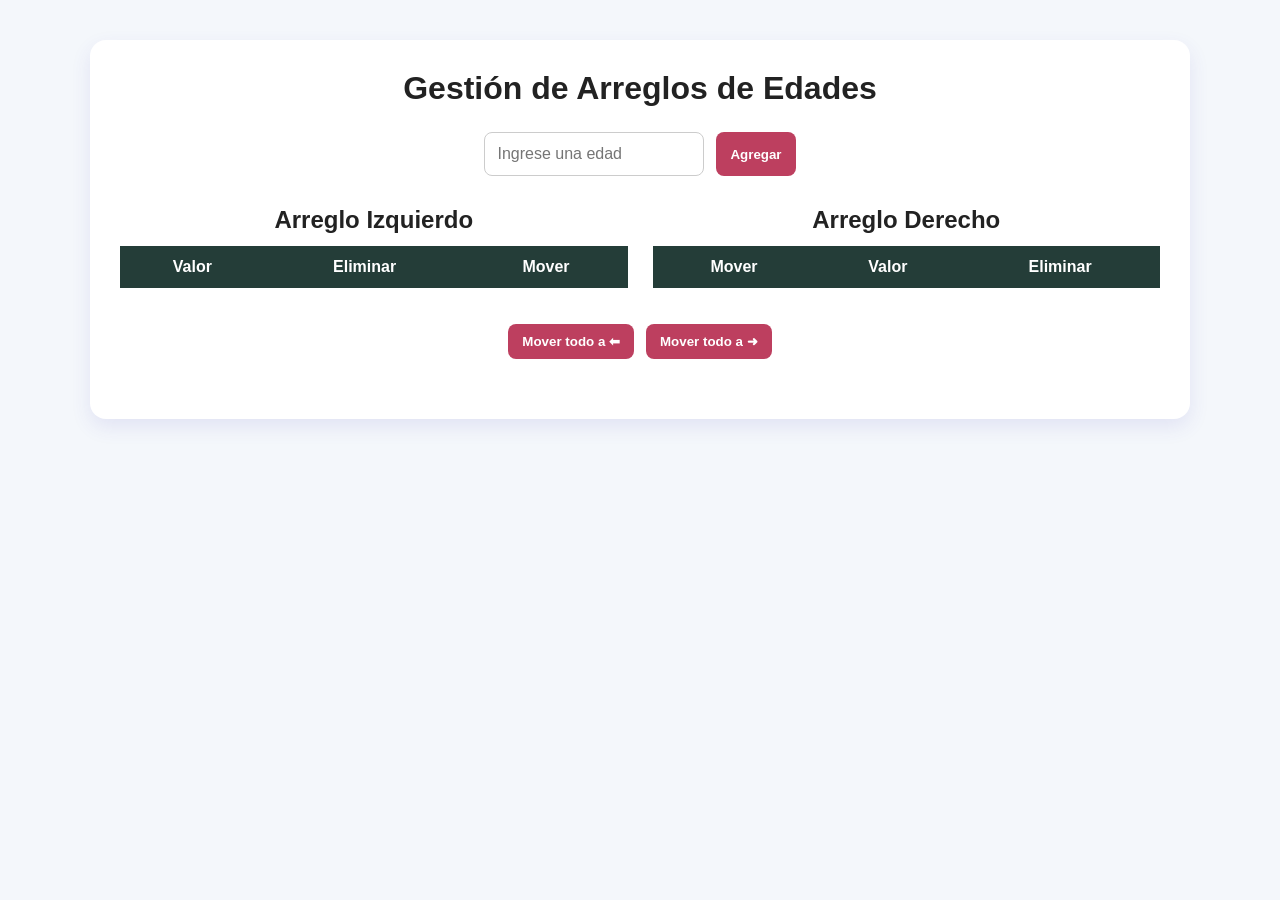
<file: index.html>
<!DOCTYPE html>
<html lang="es">

<head>
    <meta charset="UTF-8">
    <meta name="viewport" content="width=device-width, initial-scale=1.0">
    <title>Arreglos de Edades</title>
    <link rel="stylesheet" href="arreglos.css">
</head>

<body>

    <main class="contenedor">
        <h1>Gestión de Arreglos de Edades</h1>

        <section class="formulario">
            <input type="number" id="edad" placeholder="Ingrese una edad">
            <button onclick="agregarEdad();">Agregar</button>
        </section>

        <section class="tablas">
            <div class="tabla-contenedor">
                <h2>Arreglo Izquierdo</h2>
                <table>
                    <thead>
                        <tr>
                            <th>Valor</th>
                            <th>Eliminar</th>
                            <th>Mover</th>
                        </tr>
                    </thead>
                    
                    <tbody id="tablaIzquierda">  <!--Tabla izquierda-->
                   
                    </tbody>    <!--cierre Tabla izquierda-->

                </table>
            </div>

            <div class="tabla-contenedor">
                <h2>Arreglo Derecho</h2>
                <table>
                    <thead>
                        <tr>
                            <th>Mover</th>
                            <th>Valor</th>
                            <th>Eliminar</th>
                        </tr>
                    </thead>

                    <tbody id="tablaDerecha">  <!--Tabla derecha-->
                        
                    </tbody>   <!--cierre Tabla derecha-->

                </table>
            </div>
        </section>
        
        <br>  <!--Salto de linea-->
        <br>
        
        <div class="formulario">
            <button onclick="moverTodoHaciaIzquierda();" >Mover todo a ⬅ </button>
            <button onclick="moverTodoHaciaDerecha();" >Mover todo a ➜ </button>
        </div>

    </main>

    <script src="arreglos.js"></script>
</body>

</html>
</file>
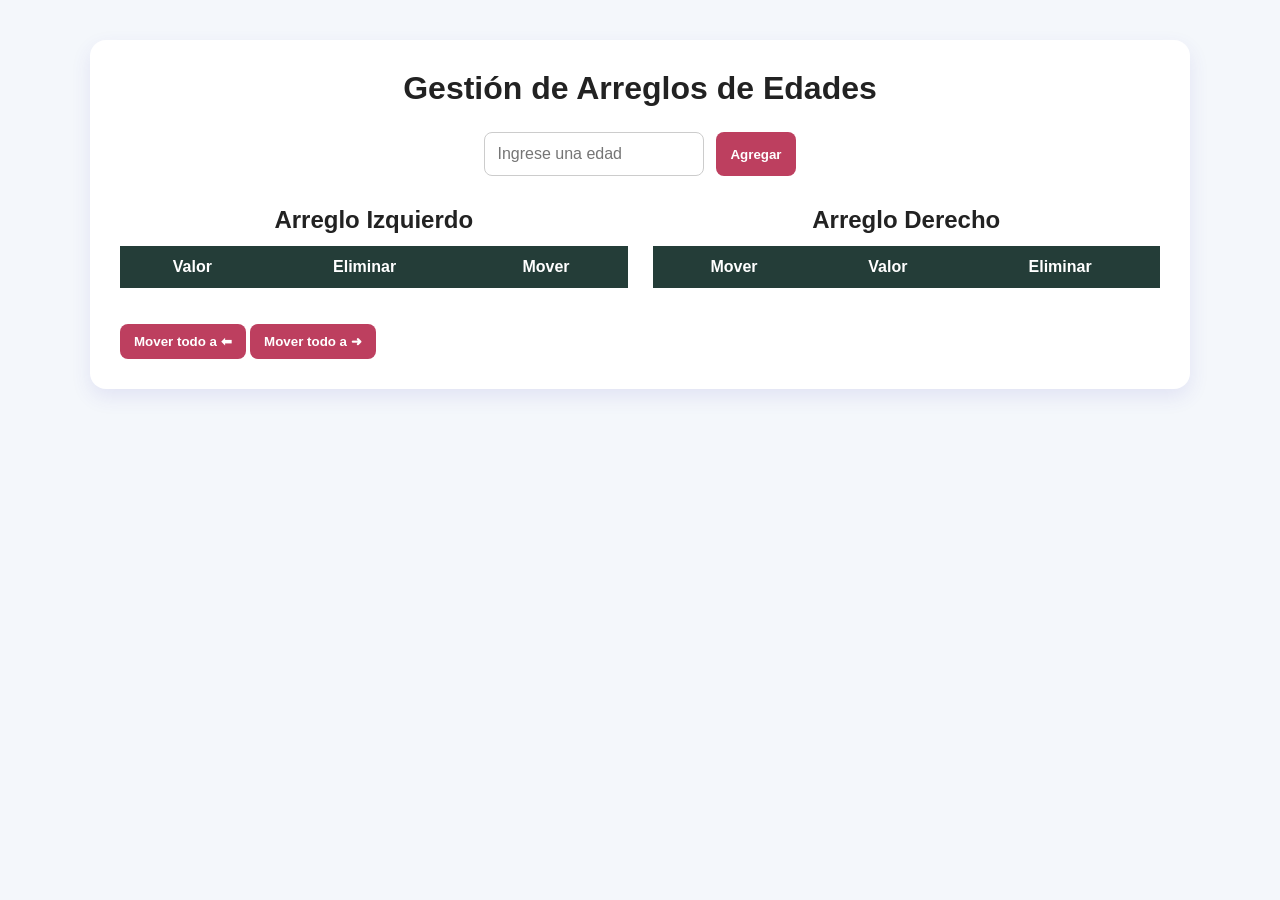
<file: arreglos.html>
<!DOCTYPE html>
<html lang="es">

<head>
    <meta charset="UTF-8">
    <meta name="viewport" content="width=device-width, initial-scale=1.0">
    <title>Arreglos de Edades</title>
    <link rel="stylesheet" href="arreglos.css">
</head>

<body>

    <main class="contenedor">
        <h1>Gestión de Arreglos de Edades</h1>

        <section class="formulario">
            <input type="number" id="edad" placeholder="Ingrese una edad">
            <button onclick="agregarEdad();">Agregar</button>
        </section>

        <section class="tablas">
            <div class="tabla-contenedor">
                <h2>Arreglo Izquierdo</h2>
                <table>
                    <thead>
                        <tr>
                            <th>Valor</th>
                            <th>Eliminar</th>
                            <th>Mover</th>
                        </tr>
                    </thead>
                    
                    <tbody id="tablaIzquierda">  <!--Tabla izquierda-->
                   
                    </tbody>    <!--cierre Tabla izquierda-->

                </table>
            </div>

            <div class="tabla-contenedor">
                <h2>Arreglo Derecho</h2>
                <table>
                    <thead>
                        <tr>
                            <th>Mover</th>
                            <th>Valor</th>
                            <th>Eliminar</th>
                        </tr>
                    </thead>

                    <tbody id="tablaDerecha">  <!--Tabla derecha-->
                        
                    </tbody>   <!--cierre Tabla derecha-->

                </table>
            </div>
        </section>
        
        <br>  <!--Salto de linea-->
        <br>
        
        <div>
            <button onclick="moverTodoHaciaIzquierda();" >Mover todo a ⬅ </button>
            <button onclick="moverTodoHaciaDerecha();" >Mover todo a ➜ </button>
        </div>

    </main>

    <script src="arreglos.js"></script>
</body>

</html>
</file>
<file: arreglos.css>
* {
    box-sizing: border-box;
    margin: 0;
    padding: 0;
    font-family: Arial, sans-serif;
}

body {
    background: #f4f7fb;
    color: #222;
}

.contenedor {
    width: 90%;
    max-width: 1100px;
    margin: 40px auto;
    background: white;
    padding: 30px;
    border-radius: 16px;
    box-shadow: 0 8px 20px rgba(71, 63, 187, 0.1);
}

h1 {
    text-align: center;
    margin-bottom: 25px;
}

.formulario {
    display: flex;
    justify-content: center;
    gap: 12px;
    margin-bottom: 30px;
    flex-wrap: wrap;
}

input {
    padding: 12px;
    width: 220px;
    border: 1px solid #ccc;
    border-radius: 8px;
    font-size: 16px;
}

button {
    padding: 10px 14px;
    border: none;
    border-radius: 8px;
    background: #bd3f5f;
    color: white;
    cursor: pointer;
    font-weight: bold;
}

button:hover {
    background: #7c5970;
}

.btn-eliminar {
    background: #dc2626;
}

.btn-eliminar:hover {
    background: #991b1b;
}

.btn-mover {
    background: #16a34a;
}

.btn-mover:hover {
    background: #166534;
}

.tablas {
    display: flex;
    gap: 25px;
    justify-content: space-between;
}

.tabla-contenedor {
    width: 50%;
    overflow-x: auto;
}

h2 {
    text-align: center;
    margin-bottom: 12px;
}

table {
    width: 100%;
    border-collapse: collapse;
    background: #f8fcf9;
}

th {
    background: #243d38;
    color: white;
    padding: 12px;
}

td {
    border: 1px solid #ddd;
    padding: 10px;
    text-align: center;
}

tr:nth-child(even) {
    background: #f9fafb;
}

@media (max-width: 768px) {
    .tablas {
        flex-direction: column;
    }

    .tabla-contenedor {
        width: 100%;
    }

    .formulario {
        flex-direction: column;
    }

    input,
    button {
        width: 100%;
    }
}
</file>
